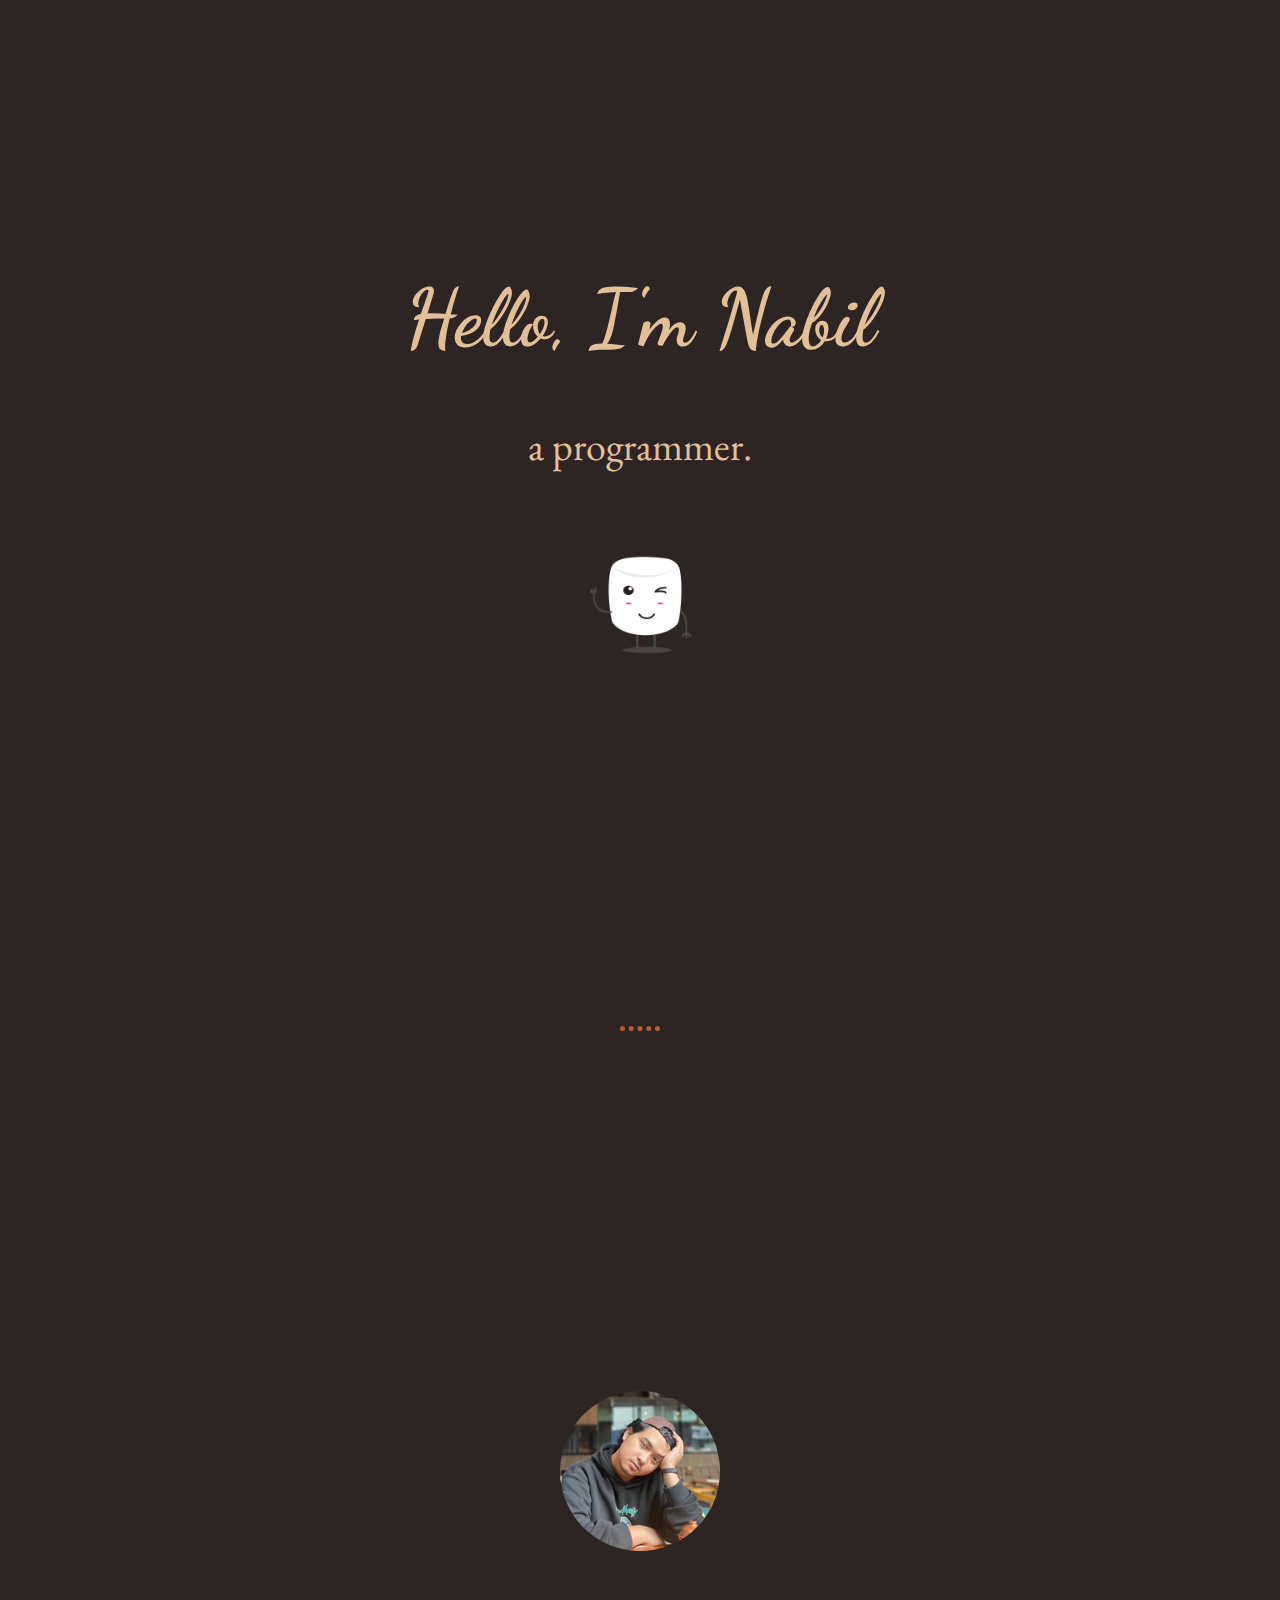
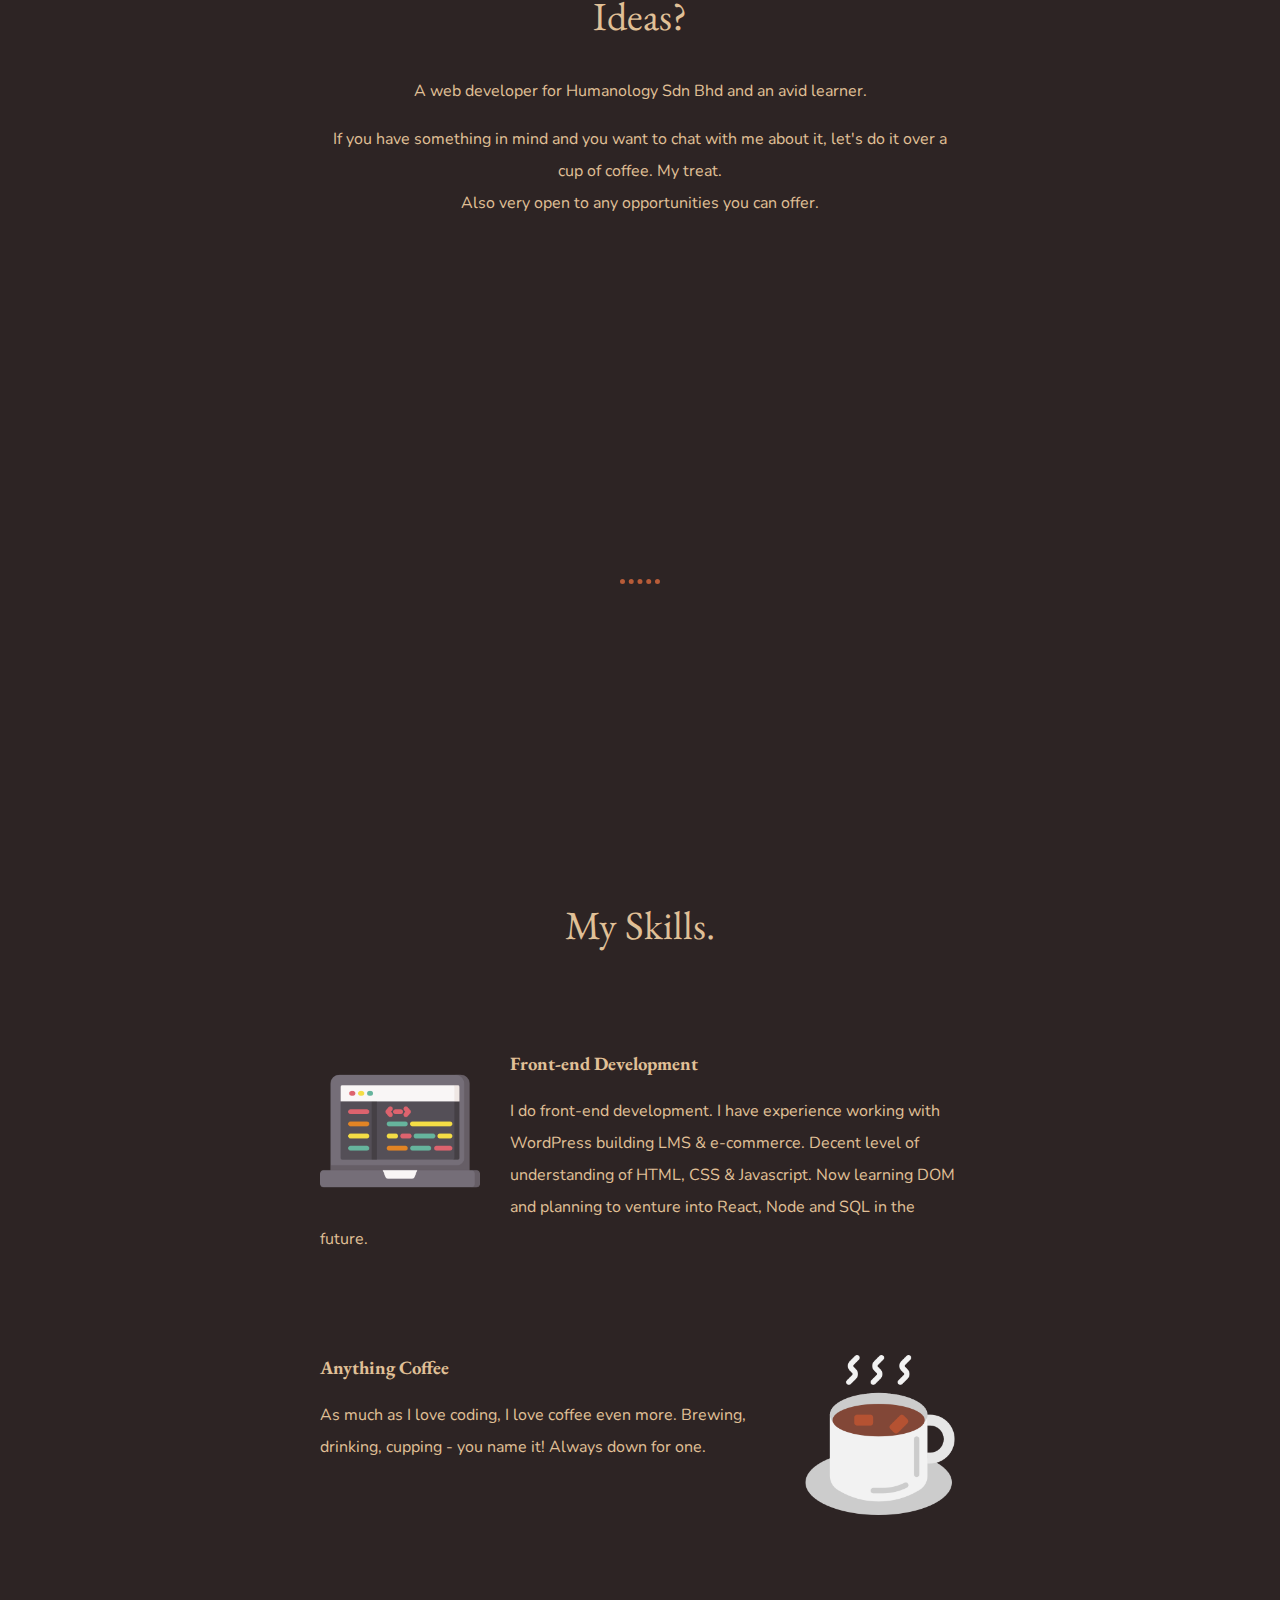
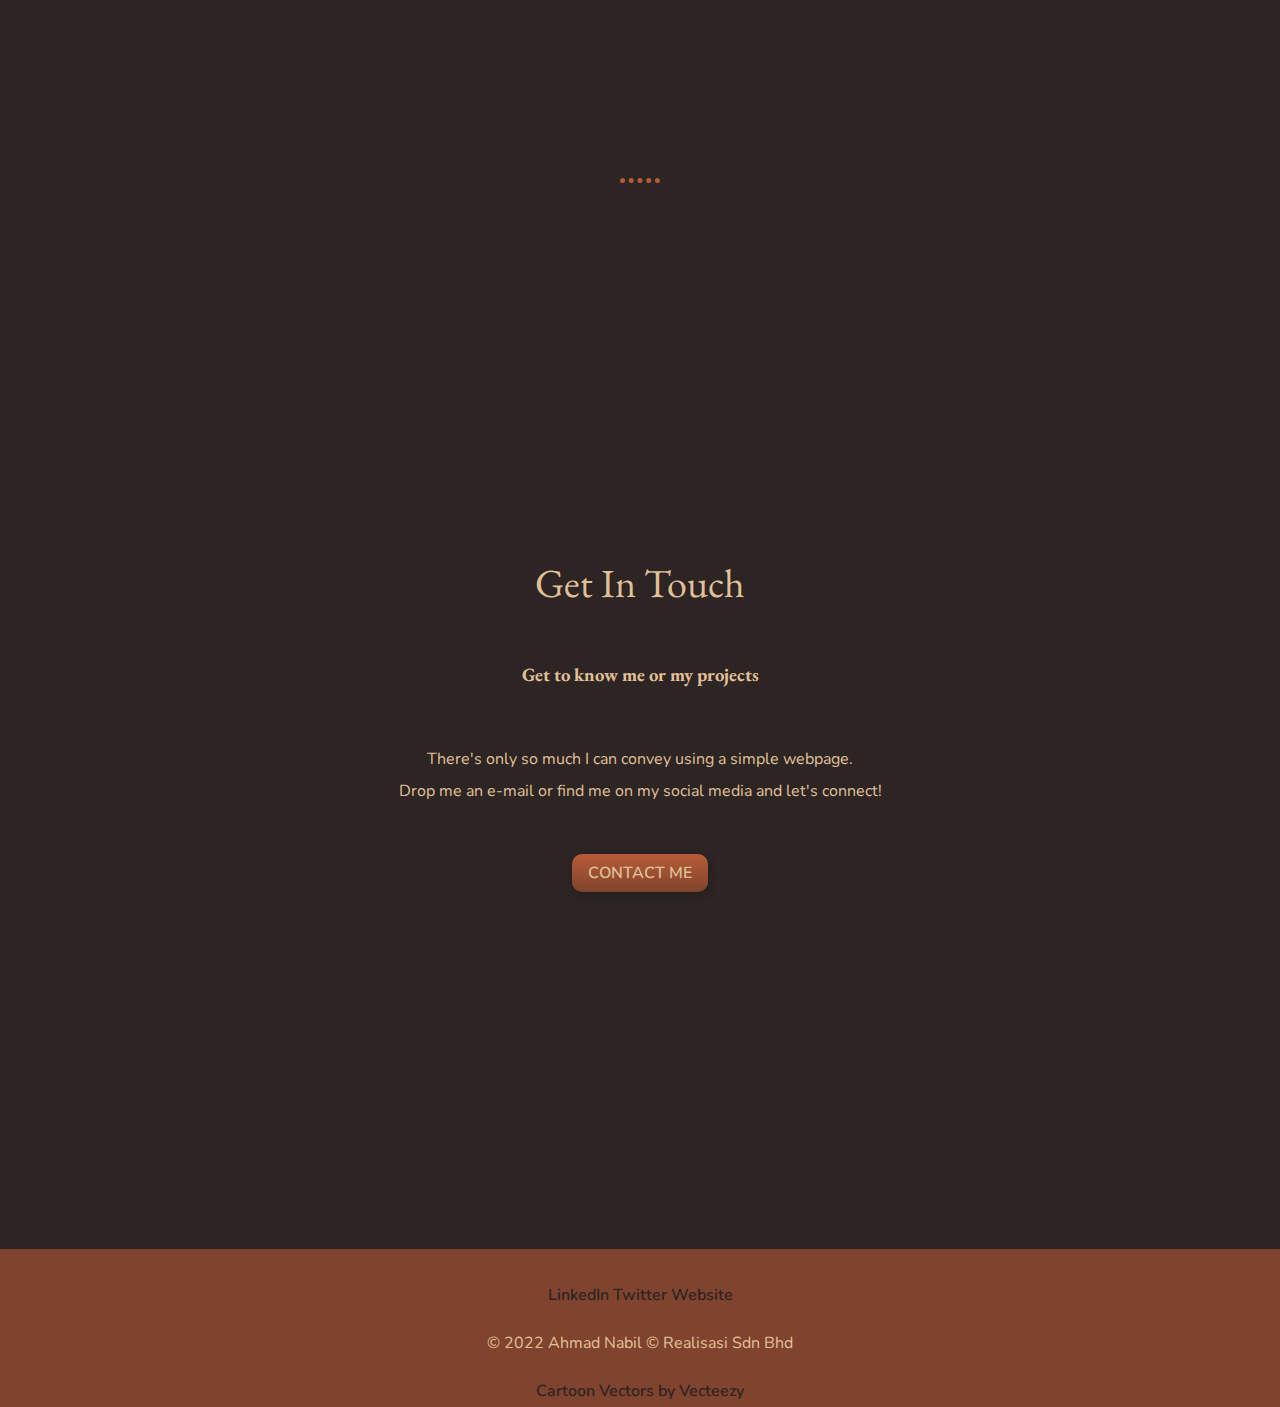
<file: index.html>
<!DOCTYPE html>
<html lang="en" dir="ltr">

<head>
  <meta charset="utf-8">
  <meta description="This is Nabil's personal site made during learning on Udemy">
  <title>Nabil's Personal Site</title>
  <link rel="stylesheet" href="css/styles.css">
  <link rel="preconnect" href="https://fonts.googleapis.com">
  <link rel="preconnect" href="https://fonts.googleapis.com">
  <link rel="preconnect" href="https://fonts.gstatic.com" crossorigin>
  <link href="https://fonts.googleapis.com/css2?family=Dancing+Script&family=EB+Garamond&family=Nunito&display=swap" rel="stylesheet">
  <link rel="icon" href="assets/favicon.ico">
</head>

<body>
  <div class="top-container">
    <h1>Hello, I'm Nabil</h1>
    </h1>
    <h2 class="subheader"> a programmer.</h2>
    <img class="helloMallow" src="assets/hellomallow.png">
  </div>
  <hr>
  <div class="middle-container">

    <div class="profile">
      <img src="assets/nabil.png" alt="nabil's mugshot">
      <h2>Ideas?</h2>
      <p>
        A web developer for Humanology Sdn Bhd and
        an avid learner.
      </p>
      <p>If you have something in mind and you want to chat with me about it,
        let's do it over a cup of coffee. My treat.<br>Also very open to any opportunities
        you can offer.</p>
    </div>
    <hr>
    <div class="skills">
      <h2>My Skills.</h2>
      <div class="skill-row">
        <img class="designIcon" src="assets/programing.png" alt="programming-img">
        <h3 class="designHeader">Front-end Development</h3>
        <p class="designBody">I do front-end development. I have
          experience working with WordPress building LMS & e-commerce.
          Decent level of understanding of HTML, CSS & Javascript. Now learning DOM and planning to venture into React, Node and SQL in the future.
      </div>
      <div class="skill-row">
        <img class="coffeeIcon" src="assets/hot-chocolate.png" alt="coffee-img">
        <h3>Anything Coffee</h3>
        <p>As much as I love coding, I love coffee even more. Brewing, drinking, cupping - you name it!
          Always down for one.</p>
      </div>
    </div>
    <hr>
    <div class="contact-me">
      <h2>Get In Touch</h2>
      <h3>Get to know me or my projects</h3>
      <p class="contact-description">There's only so much I can convey using a simple webpage. <br>
        Drop me an e-mail or find me on my social media and let's connect!</p>
      <a class="btn" href="mailto:anabil.mnizom@gmail.com">CONTACT ME</a>
    </div>
  </div>


  <div class="bottom-container">
    <a class="footer-link" href="https://www.linkedin.com/">LinkedIn</a>
    <a class="footer-link" href="https://twitter.com/">Twitter</a>
    <a class="footer-link" href="https://www.appbrewery.co/">Website</a>
    <p>© 2022 Ahmad Nabil © Realisasi Sdn Bhd</p>
    <a href="https://www.vecteezy.com/free-vector/cartoon">Cartoon Vectors by Vecteezy</a>
  </div>

</body>

</html>
</file>
<file: css/styles.css>
body {
  font-family: 'Nunito', sans-serif;
  text-align: center;
  background-color: #2D2424;
  color: #E0C097;
  margin: 0;
}

h1 {
  font-family: 'Dancing Script', cursive;
  font-size: 5rem;
}

.subheader {
  margin-top: 0;
}

h2 {
  font-family: 'EB Garamond', serif;
  font-size: 2.5rem;
  font-weight: normal;
}

h3 {
  font-family: 'EB Garamond', serif;
}

a {
  text-decoration: none;
  color: #B85C38;
  font-weight: 600;
}

hr {
  border: none;
  border-top: 5px dotted;
  width: 40px;
  color: #B85C38;
}

p {
  line-height: 2;
}

.top-container {
  margin: 30vh auto 35vh auto;
}

.middle-container {
  display: block;
}

.profile {
  margin: 40vh auto 40vh auto;
  width: 50%;
}

.skill-row {
  margin: 100px auto 100px auto;
  text-align: left;
}

.skills {
  margin: 35vh auto 35vh auto;
  width: 50%;
}

.contact-me {
  margin: 40vh auto 40vh auto;
}

.bottom-container {
  bottom: 0;
  background-color: #80432D;
  width: 100%;
  margin-top: 30px;
  padding-top: 30px;
}

.helloMallow {
  height: 200px;
}

.skill-row > img {
  width: 25%;
}

.designIcon {
  float: left;
  margin-right: 30px;
}

.coffeeIcon {
  float: right;
  margin-left: 30px;
}

.contact-me {
  line-height: 2;
}

.btn {
  background-image: linear-gradient(#B85C38, #80432d);
  padding: 0.5em 1em 0.5em 1em;
  border-radius: 10px;
  color: #E0C097;
  box-shadow: 2px 3px 6px #222222;
}

.btn:hover {
  background-image: linear-gradient(#C27B61, #9C523A)
}

.bottom-container > a {
  color: #2D2424;
  line-height: 2;
}

.contact-description {
  margin: 50px auto 50px auto;
  width: 50%;
}
</file>
